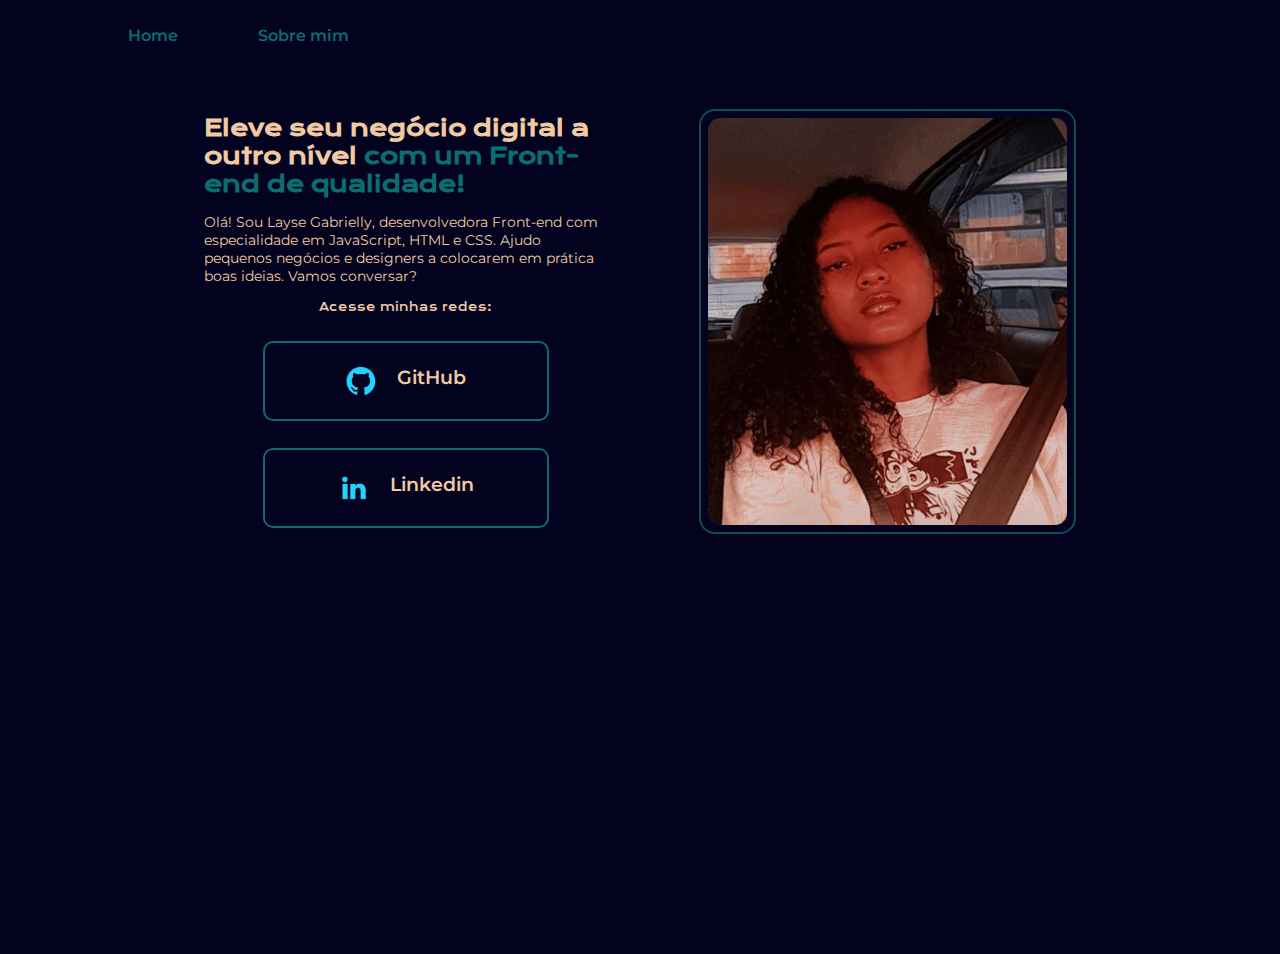
<file: index.html>
<!DOCTYPE html>
<html lang="pt-br">

<head>
    <meta charset="UTF-8">
    <meta http-equiv="X-UA-Compatible" content="IE=edge">
    <meta name="viewport" content="width=device-width, initial-scale=1.0">
    <link rel="stylesheet" href="styles/style.css">
    <link rel="shortcut icon" href="img/estrela.png" type="image/x-icon">
    <title>Portifolio</title>
</head>

<body>
    <header class="cabecalho">
        <nav class="cabecalho-menu">
            <a class="cabecalho-menu-link" href="index.html">Home</a>
            <a class="cabecalho-menu-link" href="about.html">Sobre mim</a>
        </nav>
    </header>


    <main class="apresentacao">
        <section class="apresentacao-conteudo">
            <h1 class="apresentacao-conteudo-titulo">Eleve seu negócio digital a outro nível <strong
                    class="titulo-destaque">com um Front-end de
                    qualidade!</strong></h1>
            <p class="apresentacao-conteudo-texto">Olá! Sou Layse Gabrielly, desenvolvedora Front-end com especialidade
                em JavaScript, HTML e CSS. Ajudo
                pequenos
                negócios e designers a colocarem em prática boas ideias. Vamos conversar?</p>
            <div class="apresentacao-links">
                <h2 class="apresentacao-links-subtitulo">Acesse minhas redes:</h2>
                <a class="apresentacao-links-link" href="https://github.com/LAYSEGABI">
                    <img src="img/Logo Github.png" alt="">
                    GitHub</a>
                <a class="apresentacao-links-link" href="https://github.com/LAYSEGABI">
                    <img src="img/Logo linkedin.png" alt="">
                    Linkedin</a>
            </div>
        </section>
        <img class="imagem" src="img/foto-layse.png" alt="Foto De LAYSE GABRIELLY">
    </main>

<!-- 
    <footer class="rodape">
        <p>Desenvolvido por Alura</p>
    </footer> -->
</body>

</html>
</file>
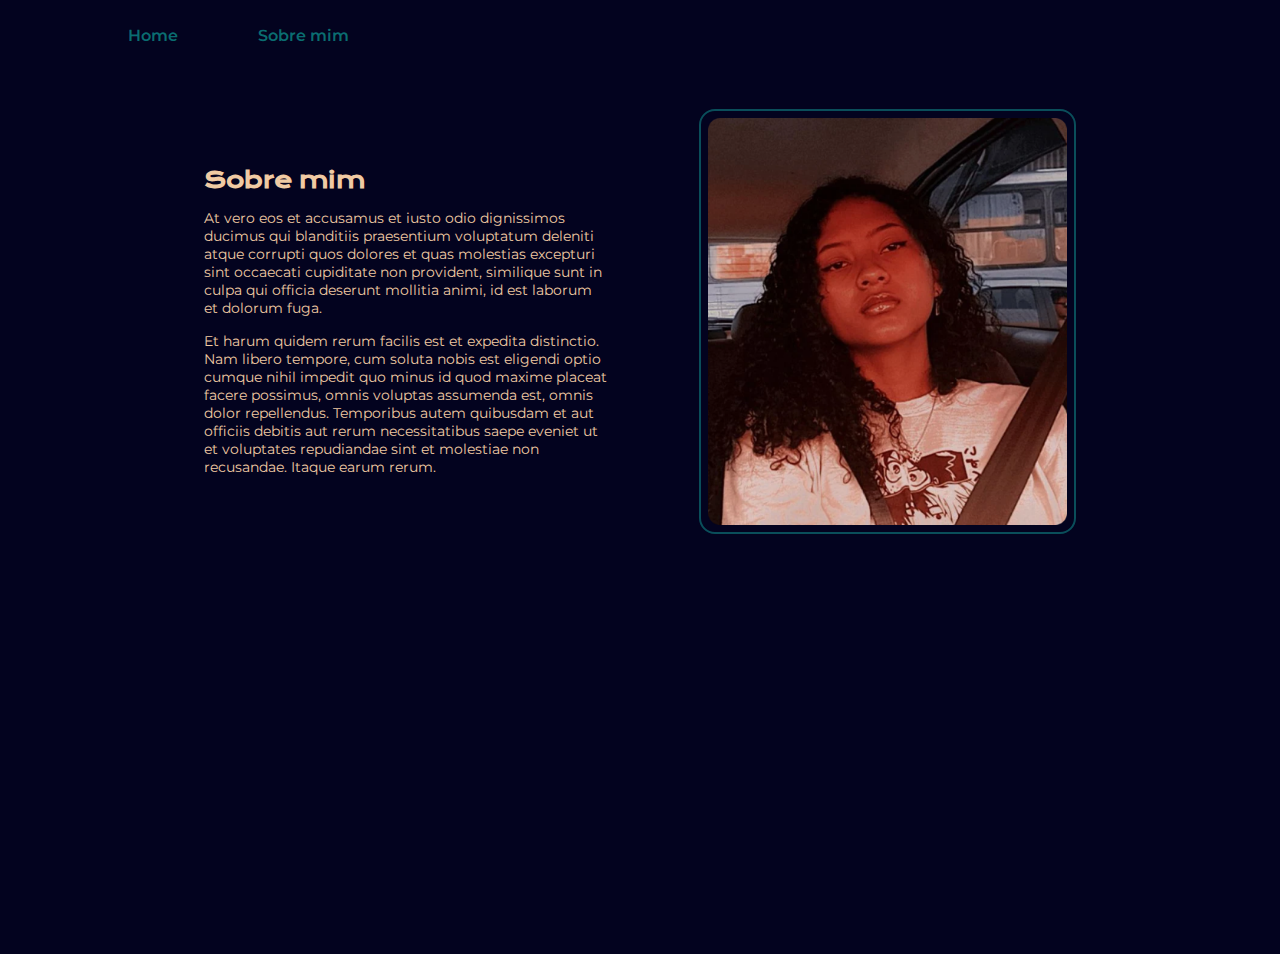
<file: about.html>
<!DOCTYPE html>
<html lang="pt-br">
<head>
    <meta charset="UTF-8">
    <meta http-equiv="X-UA-Compatible" content="IE=edge">
    <meta name="viewport" content="width=device-width, initial-scale=1.0">
    <link rel="stylesheet" href="styles/style.css">
    <title>Sobre mim</title>
</head>
<body>
    
    <header class="cabecalho">
        <nav class="cabecalho-menu">
            <a class="cabecalho-menu-link" href="index.html">Home</a>
            <a class="cabecalho-menu-link" href="about.html">Sobre mim</a>
        </nav>
    </header>

    <main class="apresentacao">
        <section class="apresentacao-conteudo">
            <h1 class="apresentacao-conteudo-titulo">Sobre mim</h1>
            <p class="apresentacao-conteudo-texto">At vero eos et accusamus et iusto odio dignissimos ducimus qui blanditiis praesentium voluptatum deleniti atque corrupti quos dolores et quas molestias excepturi sint occaecati cupiditate non provident, similique sunt in culpa qui officia deserunt mollitia animi, id est laborum et dolorum fuga.</p>
            <p class="apresentacao-conteudo-texto">Et harum quidem rerum facilis est et expedita distinctio. Nam libero tempore, cum soluta nobis est eligendi optio cumque nihil impedit quo minus id quod maxime placeat facere possimus, omnis voluptas assumenda est, omnis dolor repellendus. Temporibus autem quibusdam et aut officiis debitis aut rerum necessitatibus saepe eveniet ut et voluptates repudiandae sint et molestiae non recusandae. Itaque earum rerum.</p>
        </section>
        <img class="imagem" src="img/foto-layse.png" alt="">
    </main>

</body>
</html>
</file>
<file: styles/style.css>
@import url('https://fonts.googleapis.com/css2?family=Inter:wght@400;700&family=Krona+One&family=Montserrat&display=swap');

* {
    margin: 0;
    padding: 0;
    text-decoration: none;
}

:root {
    --cor-primaria: #03031f;
    --cor-secundaria: #F0CAA3;
    --cor-terciaria: #11c0b18f;
    --cor-hover-botao: #0a4e5a;

    --fonte-primaria: 'Krona One', sans-serif;
    --fonte-secundaria: 'Montserrat', sans-serif;
}

body {
    box-sizing: border-box;
    height: 106vh;
    width: 100vw;
    background-color: var(--cor-primaria);
    color: var(--cor-secundaria);
    position: relative;
    
}

.cabecalho {
    padding: 2% 0 0 10%;
}

.cabecalho-menu {
    display: flex;
    gap: 80px;
}

.cabecalho-menu-link {
    font-family: var(--fonte-secundaria);
    font-size: 1rem;
    font-weight: 600;
    color: var(--cor-terciaria);
    transition: 0.5s;
}

.cabecalho-menu-link:hover {
    color: var(--cor-secundaria);
    transform: scale(1.1);
}
.apresentacao {
    padding: 5% 15%;
    display: flex;
    align-items: center;
    justify-content: space-evenly;
    gap: 80px;
    margin-bottom: 5%;
}

.apresentacao-conteudo {
    width: 45%;
    display: flex;
    flex-direction: column;
    gap: 15px;
    
}

.apresentacao-conteudo-titulo {
    font-size: 1.4rem;
    font-family: var(--fonte-primaria);
}

.apresentacao-conteudo-texto {
    font-size: 0.9rem;
    font-family: var(--fonte-secundaria);
}

.titulo-destaque {
    color: var(--cor-terciaria);
}

.imagem {
    width: 40%;
    border: 2px solid var(--cor-hover-botao);
    padding: 7px;
    border-radius: 16px;
}

.apresentacao-links {
    display: flex;
    flex-direction: column;
    justify-content: space-evenly;
    align-items: center;
    gap: 27px;
}

.apresentacao-links-subtitulo {
    font-family: var(--fonte-primaria);
    font-weight: 400;
    font-size: 0.7rem;
}

.apresentacao-links-link {
    display: flex;
    justify-content: center;
    flex-direction: row;
    gap: 20px;
    width: 70%;
    border: 2px solid var(--cor-terciaria);
    border-radius: 10px;
    font-size: 1.2rem;
    padding: 22px 0;
    color: var(--cor-secundaria);
    text-align: center;
    font-family: var(--fonte-secundaria);
    font-weight: 600;
    text-decoration: none;
    transition: 0.5s;
}

.apresentacao-links-link:hover {
    background-color: var(--cor-hover-botao);
    transform: scale(1.1);
}

/* .rodape {
    color: var(--cor-primaria);
    width: 100%;
    background-color: var(--cor-terciaria);
    padding: 18px;
    text-align: center;
    font-family: var(--fonte-secundaria);
    font-size: 0.9rem;
    font-weight: 400;
    position: absolute;
    bottom:0;
    left:0;
    margin-top: 30px;
} */

@media (max-width: 1250px) {

    body {
        text-align: center;
    }
    .cabecalho {
        padding: 6%;
    }

    .cabecalho-menu {
        justify-content: center;
    }

    .apresentacao {
        flex-direction: column-reverse;
        padding: 0 7%;
        gap: 50px;
    }
    
    .apresentacao-conteudo {
        width: auto;
    }

    .apresentacao-links {
        gap: 30px;
        margin-top: 20px;
    }
    .apresentacao-links-link {
        font-size: 1rem;
    }
}
</file>
